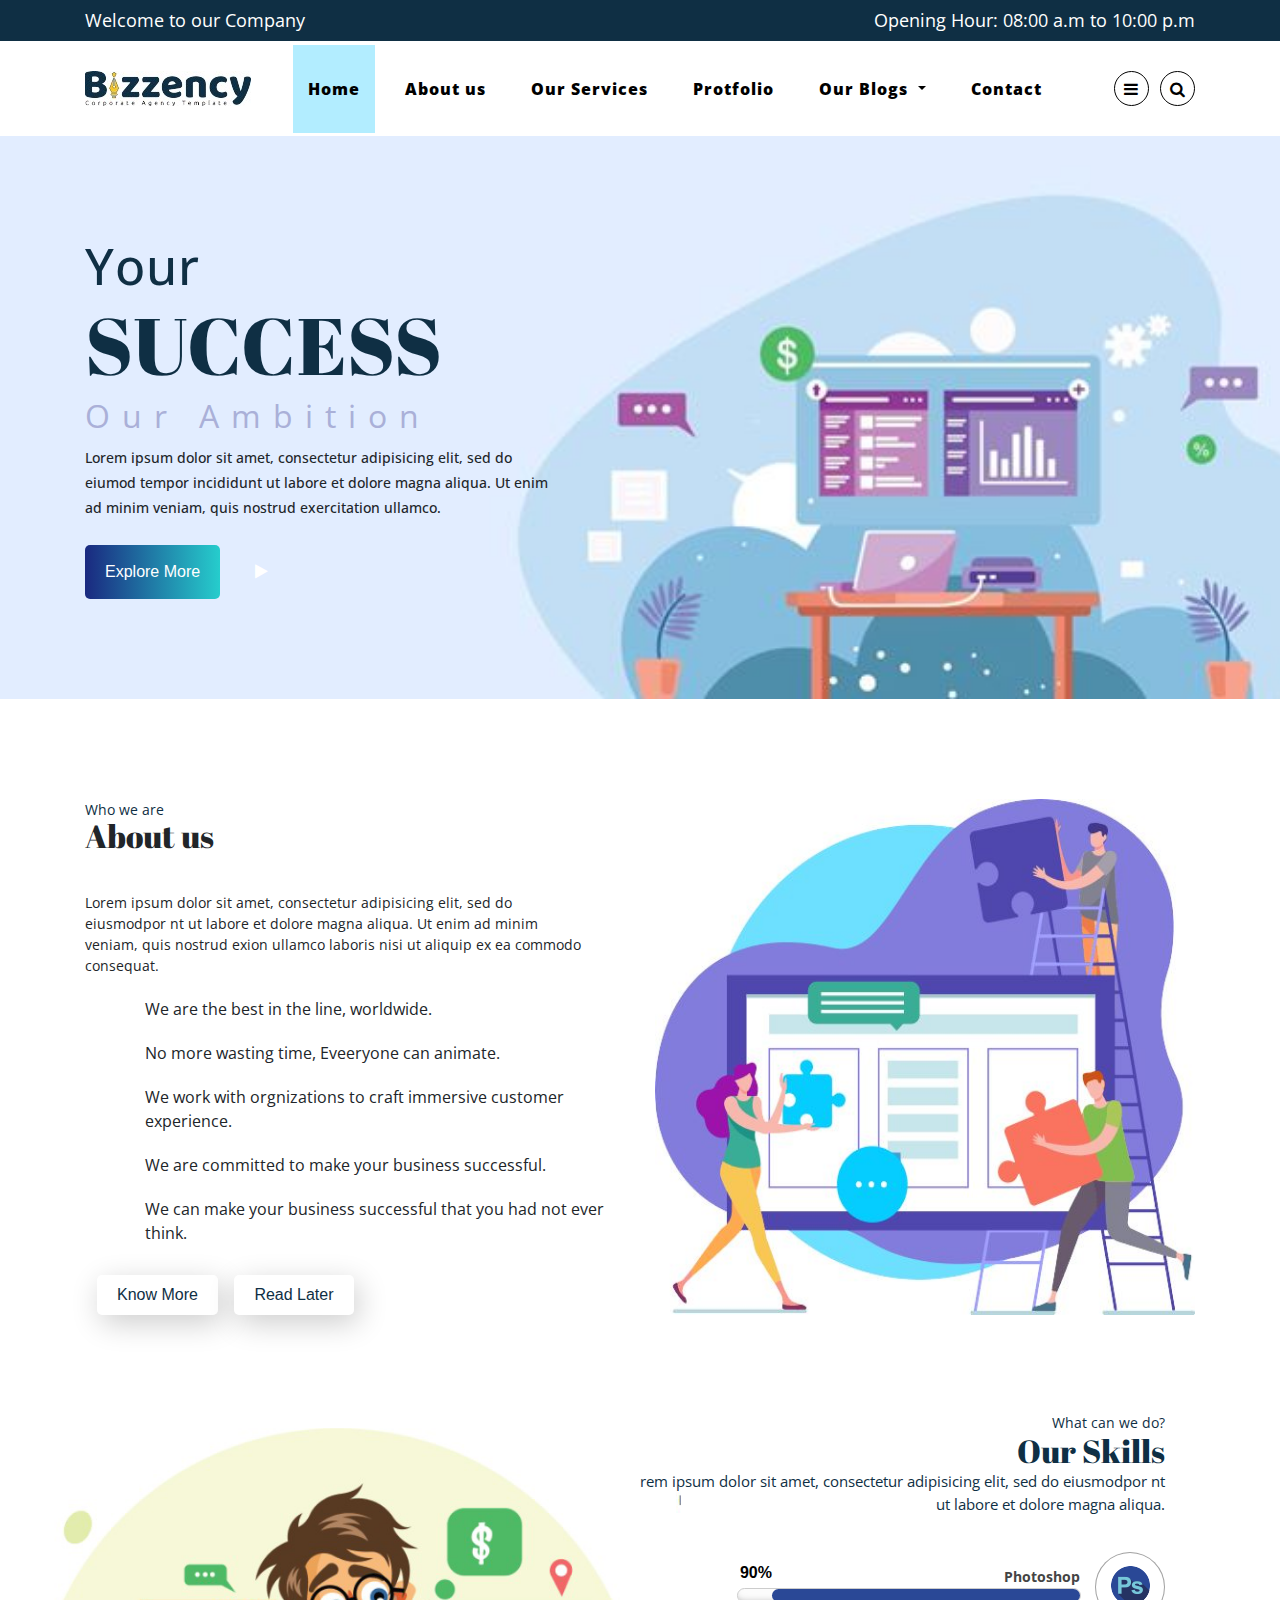
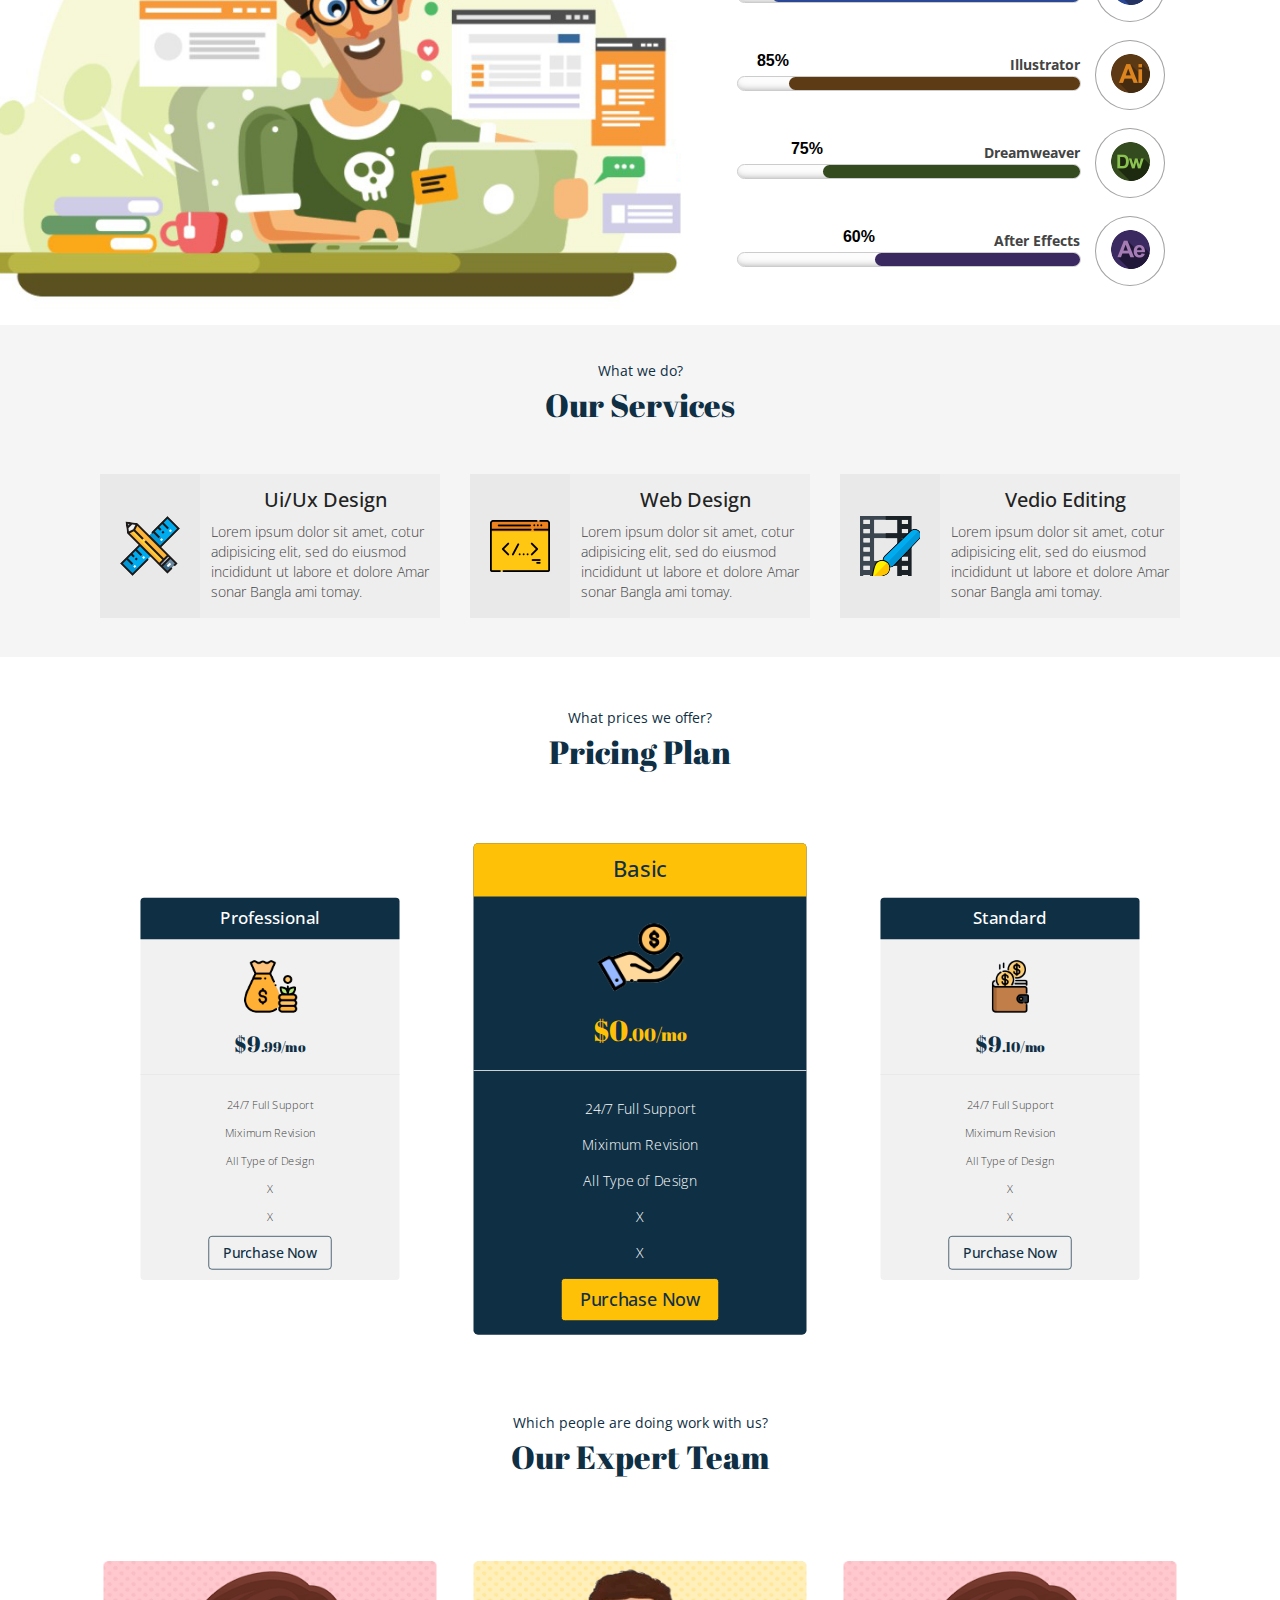
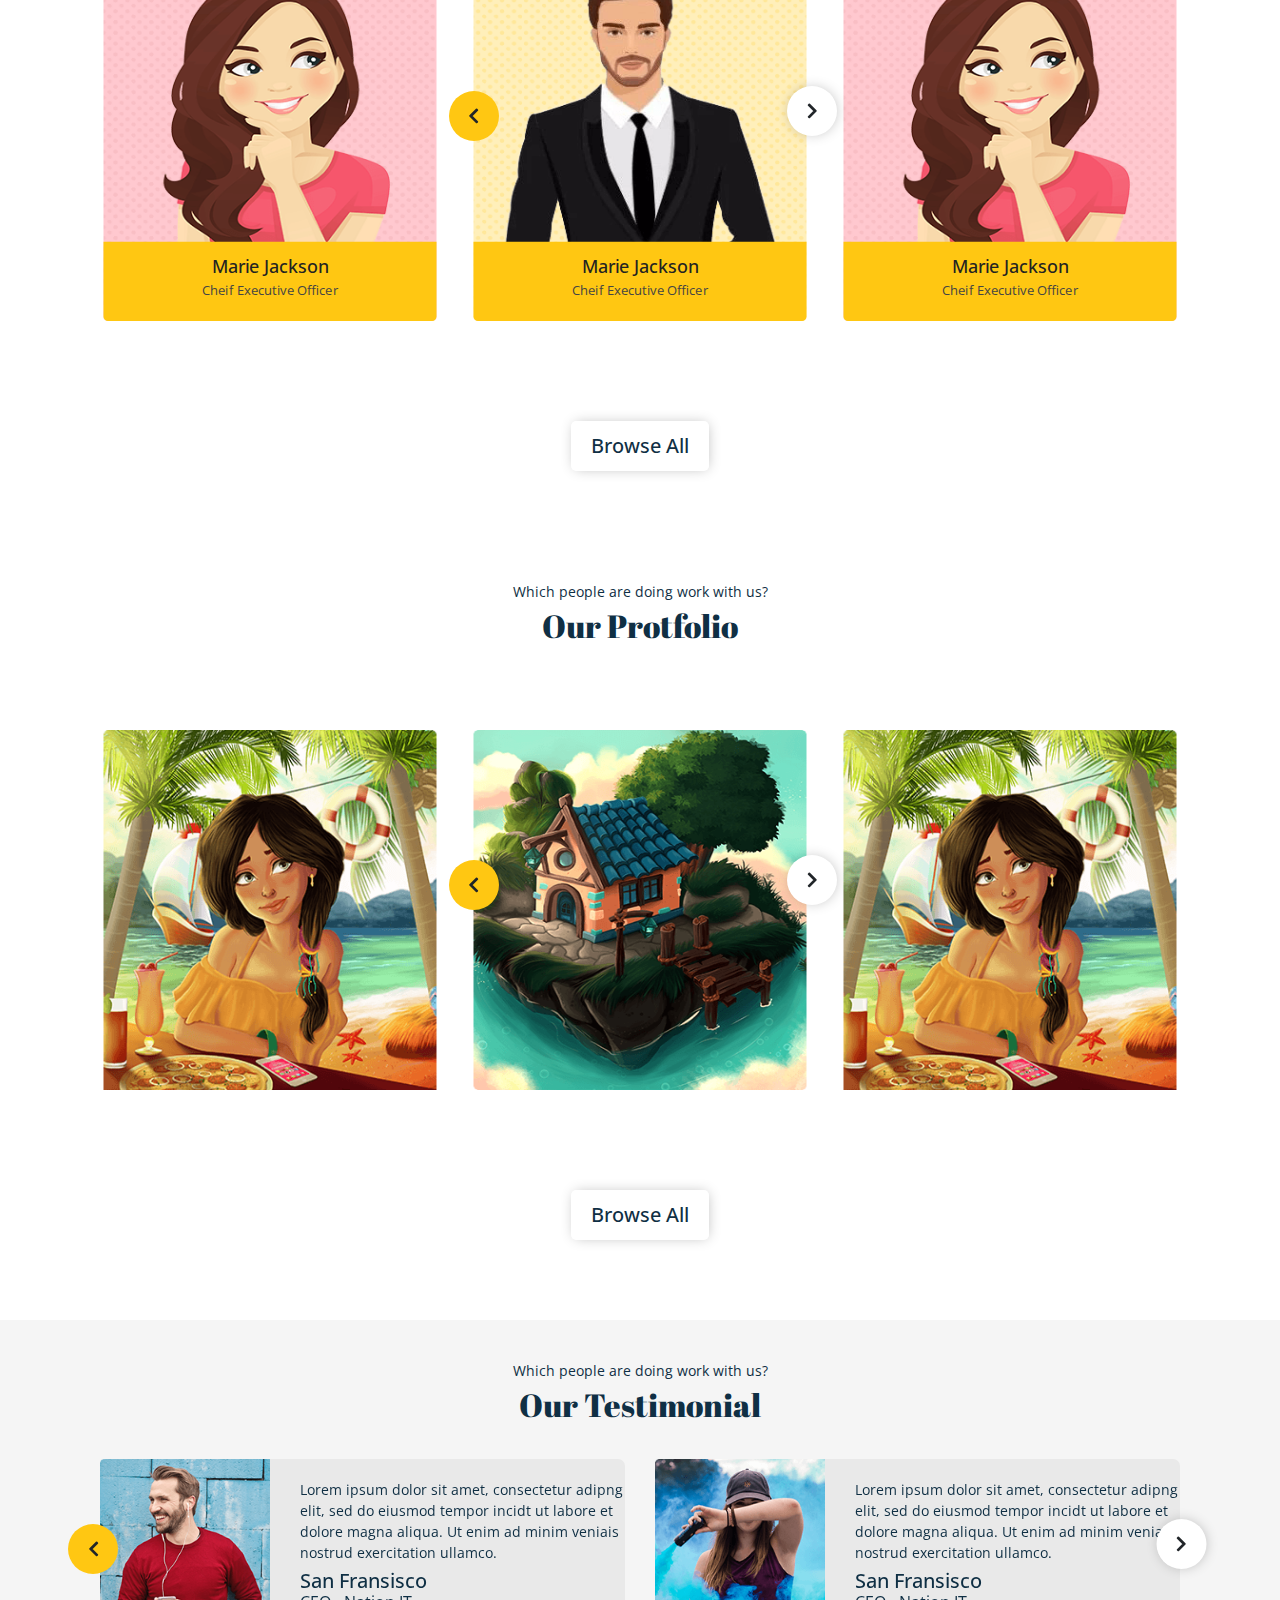
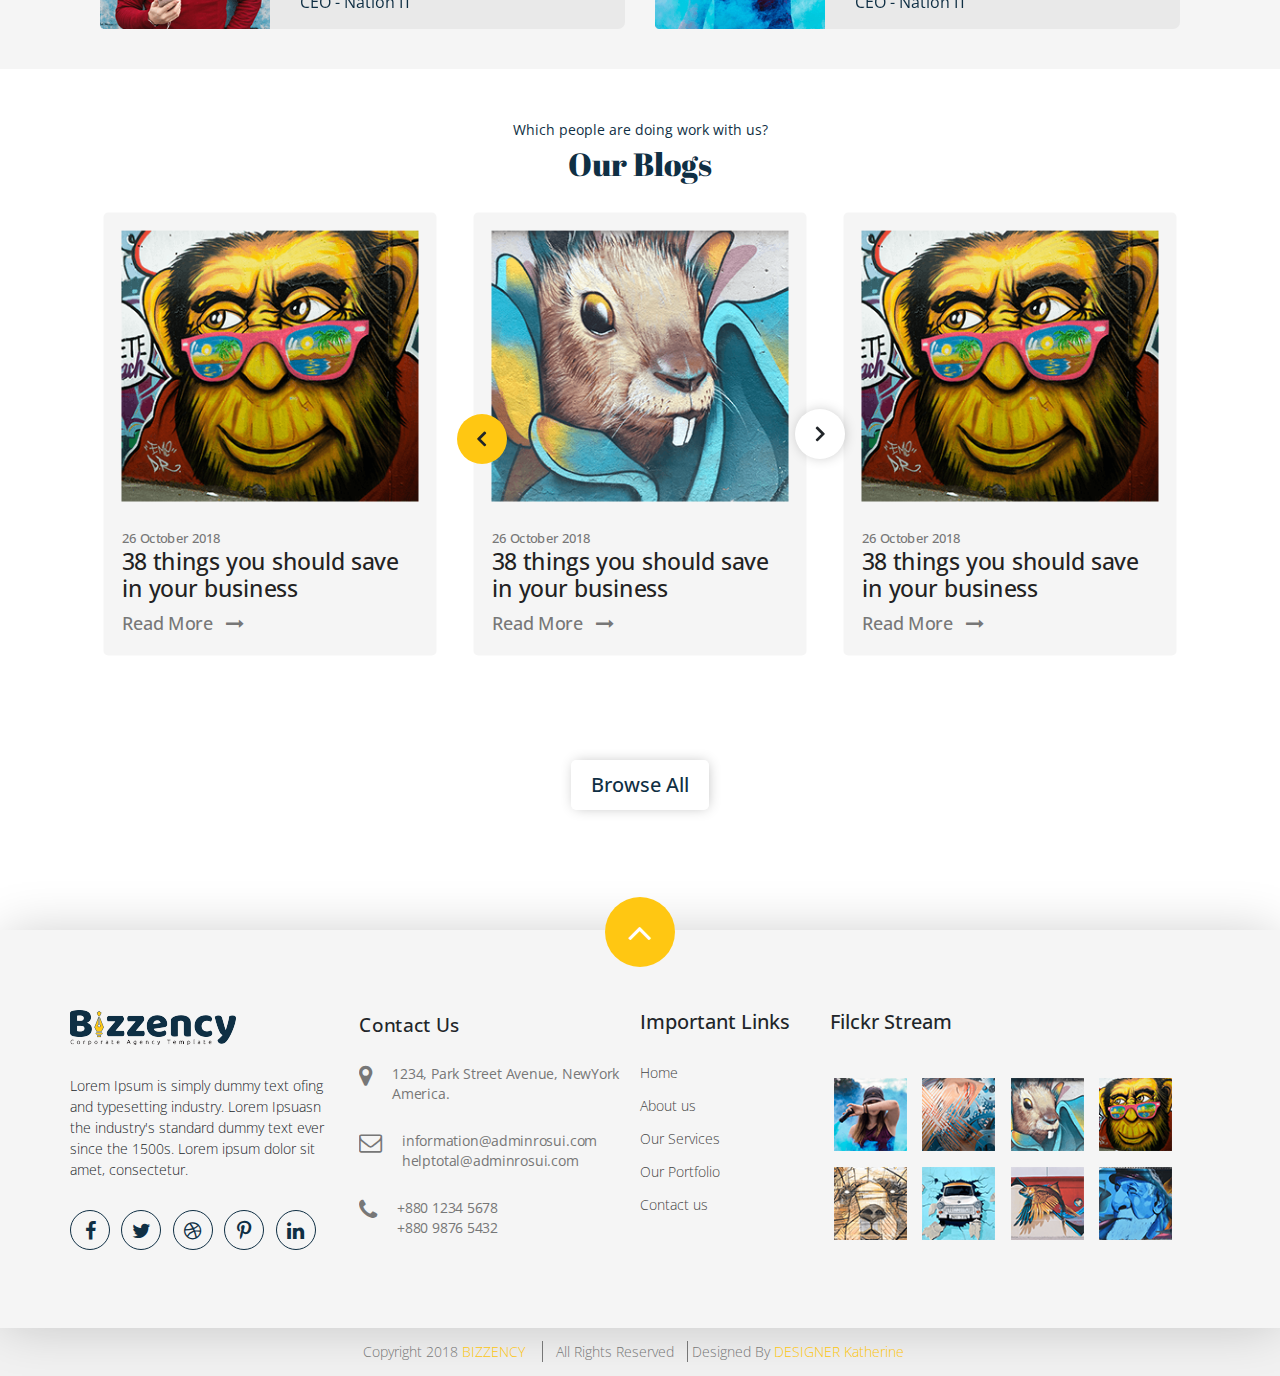
<file: index.html>
<!DOCTYPE html>
 <html>

 <head>
    <meta charset="UTF-8">
    <meta name="viewport" content="width=device-width, initial-scale=1.0">
     <title>Bizzency</title>
     <link href="https://stackpath.bootstrapcdn.com/font-awesome/4.7.0/css/font-awesome.min.css" rel="stylesheet"
         integrity="sha384-wvfXpqpZZVQGK6TAh5PVlGOfQNHSoD2xbE+QkPxCAFlNEevoEH3Sl0sibVcOQVnN" crossorigin="anonymous">
     <link href="https://fonts.googleapis.com/css?family=Abril+Fatface&display=swap" rel="stylesheet">
     <link href="https://fonts.googleapis.com/css?family=Open+Sans&display=swap" rel="stylesheet">
     <link rel="stylesheet" href="css/bootstrap.min.css">
     <link rel="stylesheet" href="css/barfiller.css">
     <link rel="stylesheet" href="css/slick.css">
     <link rel="stylesheet" href="css/venobox.css">
     <link rel="stylesheet" href=css/style.css>
     <link rel="stylesheet" href="css/responsive.css">
    </head>
     <body data-spy="scroll" data-target=".menu">
     <!--=====================================
          header top  part start
========================================-->

     <div class="header-top">
         <div class="container">
             <div class="row">
             <div class="col-lg-6 col-sm-5 col-md-5 left">
                 <P>Welcome to our Company</P>

                 
             </div>
             <div class="col-lg-6 col-sm-7 col-md-7  col-md-6 right">
                <p> Opening Hour: 08:00 a.m to 10:00 p.m</p>
             </div>
            </div>

         </div>
         
     </div>

 <!--=====================================
          header top  part end
========================================-->

 <!--=====================================
          navbar  part start
========================================-->
<header>
    <nav class="navbar navbar-expand-lg menu">
        <div class="container">
         <a class="navbar-brand" href="#"><img src="images/logo.jpg" alt="logo"></a>
         <button class="navbar-toggler" type="button" data-toggle="collapse" data-target="#navbarSupportedContent" aria-controls="navbarSupportedContent" aria-expanded="false" aria-label="Toggle navigation">
            <i class="fa fa-bars" aria-hidden="true"></i>
         </button>
       
         <div class="collapse navbar-collapse" id="navbarSupportedContent">
           <ul class="navbar-nav ml-auto">
             <li class="nav-item ">
               <a class="nav-link active" href="#banner">Home <span class="sr-only">(current)</span></a>
             </li>
                   <li class="nav-item">
                     <a class="nav-link" href="#banner2">About us</a>
                   </li>
             <li class="nav-item">
                 <a class="nav-link" href="#ourservice">Our Services</a>
             </li>
             <li class="nav-item">
                 <a class="nav-link" href="#protfolio">Protfolio</a>
             </li>
             <li class="nav-item dropdown">
                 <a class="nav-link dropdown-toggle" href="#" id="navbarDropdown" role="button" data-toggle="dropdown" aria-haspopup="true" aria-expanded="false">
                     Our Blogs
                 </a>
               <div class="dropdown-menu" aria-labelledby="navbarDropdown">
                 <a class="dropdown-item" href="#">Graphics Design</a>
                 <a class="dropdown-item" href="#">Web Design</a>
                 <!-- <div class="dropdown-divider"></div> -->
                 <a class="dropdown-item" href="#">Web Development</a>
               </div>
             </li>
             <li class="nav-item titu">
                 <a class="nav-link" href="#footer">Contact </a>
               </li>
            
           </ul>
           <ul class="ul">
            
                 <div class="aler">
                    <i class="fa fa-bars ber" aria-hidden="true"></i>
                    <i class="fa fa-search  find" aria-hidden="true"></i>
                 </div>
           
             <div class="beta">
                 <i class="fa fa-times cross" aria-hidden="true" title="close"></i>
                 <form>
                     <input type="text" placeholder="Search By Keyword">
                     <button type="submit">
                         <i class="fa fa-search  tea " aria-hidden="true"></i>
                     </button>
                 </form>
             </div>
           </ul>
           
         </div>
        </div>
       </nav>
</header>
 <!--=====================================
          navbar  part end
========================================-->
 <!--=====================================
          banner part start
========================================-->
     <div id="banner">
         <div class="container">
             <h2>Your</h2>
             <h1>SUCCESS</h1>
             <p class="our">Our Ambition</p>
             <p class="details">Lorem ipsum dolor sit amet, consectetur adipisicing elit, sed do eiumod tempor
                 incididunt ut labore et dolore magna aliqua. Ut enim ad minim veniam, quis nostrud exercitation
                 ullamco.</p>

             <a class="ex btn-grad" href="#">Explore More</a>
             <a class="venobox play" data-autoplay="true" data-vbtype="video" href=https://www.youtube.com/watch?v=zL29elMUHGs><i class="fa fa-play" aria-hidden="true"></i></a>
         </div>

        </div>
     <!--=====================================
           banner part end
========================================-->
     
     <!--=====================================
           about us part start
========================================-->


     <div id="banner2">
         <div class="container">
           <div class="row">
            <div class="col-lg-6 deta">
                <p class="who">Who we are</p>
                <p class="about">About us</p>
                <p class="about-details">Lorem ipsum dolor sit amet, consectetur adipisicing elit, sed do
                    eiusmodpor nt ut labore et dolore magna aliqua. Ut enim ad minim veniam, quis nostrud exion
                    ullamco laboris nisi ut aliquip ex ea commodo consequat.</p>

                <ul>
                    <li>We are the best in the line, worldwide.</li>
                    <li>No more wasting time, Eveeryone can animate.</li>
                    <li>We work with orgnizations to craft immersive customer experience.
                    </li>

                    <li>We are committed to make your business successful.</li>
                    <li>We can make your business successful that you had not ever think.</li>


                </ul>

                <a href="#">Know More</a>
                <a href="#">Read Later</a>
            </div>


            <div class="col-lg-6 image"> <img src="images/banner2.jpg"></div>
           </div>
         </div>
     </div>
     <!--=============================          
            about us part start
    =================================== -->
     <!--=============================          
        our skills part start
    =================================== -->
     <section id="our-skills">
         <div class="container">
             <div class="row skills">
                 <div class="col-lg-6 left">
                     <img src="images/Screenshot_1.png" alt="">
                 </div>
               <div class="col-lg-6 good">
                   <h2>What can we do?</h2>
                   <h1>Our Skills</h1>
                   <p>rem ipsum dolor sit amet, consectetur adipisicing elit, sed do eiusmodpor nt ut labore et dolore magna aliqua.</p>
                <div class=" right">
                    <div class="better">

                        <div id="bar1" class="barfiller">

                            <div class="tipWrap">
                                <span class="tip"></span>
                            </div>
                            <span class="fill" data-percentage="90"></span>
                            <p>Photoshop</p>
                        </div>

                        <div id="bar2" class="barfiller">

                            <div class="tipWrap">
                                <span class="tip"></span>
                            </div>
                            <span class="fill" data-percentage="85"></span>
                            <p>Illustrator</p>
                        </div>



                        <div id="bar3" class="barfiller">

                            <div class="tipWrap">
                                <span class="tip"></span>
                            </div>
                            <span class="fill" data-percentage="75"></span>
                            <p>Dreamweaver</p>
                        </div>



                        <div id="bar4" class="barfiller">

                            <div class="tipWrap">
                                <span class="tip"></span>
                            </div>
                            <span class="fill" data-percentage="60"></span>
                            <p>After Effects</p>
                        </div>
                    </div>
                    <div class="best">
                        <div class="ft ft1"><img src="images/skill-icon.png" alt=""></div>
                        <div class="ft"><img src="images/skill-icon2.png" alt=""></div>
                        <div class="ft"><img src="images/skill-icon3.png" alt=""></div>
                        <div class="ft"><img src="images/skill-icon4.png" alt=""></div>



                    </div>
                </div>
               </div>
             </div>
         </div>
     </section>
     <!--=============================          
        our skills part start
    =================================== -->
     <!--=============================          
         our services part start
    =================================== -->
     <div id="ourservice">
         <div class="title">
             <p>What we do?</p>
             <p class=" os"> Our Services</p>
         </div>
         <div class="container">
           <div class=" t">
            <div class=" left">
                <div class="img"><img src="images/our-service-icon-1.png" alt=""></div>
                <div class="text">
                    <h1>Ui/Ux Design</h1>
                    <p>Lorem ipsum dolor sit amet, cotur adipisicing elit, sed do eiusmod incididunt ut labore
                        et dolore Amar sonar Bangla ami tomay.</p>

                </div>
                <div class="overlay">
                    <img src="images/our-service-icon-1.png" alt="">
                    <p>Ui/Ux Design</p><a class="arrow" href="#"><i class="fa fa-long-arrow-right"
                            aria-hidden="true"></i></a>



                </div>
            </div>
            <div class=" left">
                <div class="img"><img src="images/our-service-icon-2.png" alt=""></div>
                <div class="text">
                    <h1>Web Design</h1>
                    <p>Lorem ipsum dolor sit amet, cotur adipisicing elit, sed do eiusmod incididunt ut labore
                        et dolore Amar sonar Bangla ami tomay.</p>

                </div>
                <div class="overlay">
                    <img src="images/our-service-icon-2.png" alt="">
                    <p>Web Design</p>
                    <a class="arrow" href="#"><i class="fa fa-long-arrow-right" aria-hidden="true"></i></a>

                </div>
            </div>
            <div class=" left">
                <div class="img"><img src="images/our-service-icon-3.png" alt=""></div>
                <div class="text">
                    <h1>Vedio Editing</h1>
                    <p>Lorem ipsum dolor sit amet, cotur adipisicing elit, sed do eiusmod incididunt ut labore
                        et dolore Amar sonar Bangla ami tomay.</p>

                </div>
                <div class="overlay">
                    <img src="images/our-service-icon-3.png" alt="">
                    <p>Vedio Editing</p><a class="arrow" href="#"><i class="fa fa-long-arrow-right"
                            aria-hidden="true"></i></a>


                </div>
            </div>     
            <div class=" left">
                <div class="img"><img src="images/our-service-icon-2.png" alt=""></div>
                <div class="text">
                    <h1>Web Design</h1>
                    <p>Lorem ipsum dolor sit amet, cotur adipisicing elit, sed do eiusmod incididunt ut labore
                        et dolore Amar sonar Bangla ami tomay.</p>

                </div>
                <div class="overlay">
                    <img src="images/our-service-icon-2.png" alt="">
                    <p>Web Design</p>
                    <a class="arrow" href="#"><i class="fa fa-long-arrow-right" aria-hidden="true"></i></a>

                </div>
            </div>
           </div>


         </div>

     </div>




     <!--=============================          
         our services part end
    =================================== -->
     
     <!--=============================          
         pricing part start
    =================================== -->
     <div id="pricing">
         <div class="title">
             <p>What prices we offer?</p>
             <p class=" os">Pricing Plan</p>
         </div>
         <div class="container">
         <div class=" v">
            <div class=" price ">
                <h4>Basic</h4>
                <img src="images/pricing-icon1.png" alt="">
                <p><span>$0</span>.00/mo</p>
                <ul>
                    <li> 24/7 Full Support</li>
                    <li>Miximum Revision</li>
                    <li>All Type of Design</li>
                    <li>X</li>
                    <li>X</li>
                </ul>
                <a href="#">Purchase Now</a>
            </div>
            <div class=" price ">
                <h4> Standard</h4>
                <img src="images/pricing-icon2.png" alt="">
                <p><span>$9</span>.10/mo</p>
                <ul>
                    <li> 24/7 Full Support</li>
                    <li>Miximum Revision</li>
                    <li>All Type of Design</li>
                    <li>X</li>
                    <li>X</li>
                </ul>
                <a href="#">Purchase Now</a>
            </div>
            <div class=" price ">
                <h4>Professional</h4>
                <img src="images/pricing-icon3.png" alt="">
                <p><span>$9</span>.99/mo</p>
                <ul>
                    <li> 24/7 Full Support</li>
                    <li>Miximum Revision</li>
                    <li>All Type of Design</li>
                    <li>X</li>
                    <li>X</li>
                </ul>
                <a href="#">Purchase Now</a>
            </div>
            <div class=" price ">
                <h4> Standard</h4>
                <img src="images/pricing-icon2.png" alt="">
                <p><span>$9</span>.10/mo</p>
                <ul>
                    <li> 24/7 Full Support</li>
                    <li>Miximum Revision</li>
                    <li>All Type of Design</li>
                    <li>X</li>
                    <li>X</li>
                </ul>
                <a href="#">Purchase Now</a>
            </div>
            <div class=" price ">
                <h4>Professional</h4>
                <img src="images/pricing-icon3.png" alt="">
                <p><span>$9</span>.99/mo</p>
                <ul>
                    <li> 24/7 Full Support</li>
                    <li>Miximum Revision</li>
                    <li>All Type of Design</li>
                    <li>X</li>
                    <li>X</li>
                </ul>
                <a href="#">Purchase Now</a>
            </div>
            <div class=" price ">
                <h4> Standard</h4>
                <img src="images/pricing-icon2.png" alt="">
                <p><span>$9</span>.10/mo</p>
                <ul>
                    <li> 24/7 Full Support</li>
                    <li>Miximum Revision</li>
                    <li>All Type of Design</li>
                    <li>X</li>
                    <li>X</li>
                </ul>
                <a href="#">Purchase Now</a>
            </div>
            <div class=" price ">
                <h4>Professional</h4>
                <img src="images/pricing-icon3.png" alt="">
                <p><span>$9</span>.99/mo</p>
                <ul>
                    <li> 24/7 Full Support</li>
                    <li>Miximum Revision</li>
                    <li>All Type of Design</li>
                    <li>X</li>
                    <li>X</li>
                </ul>
                <a href="#">Purchase Now</a>
            </div>

         </div>
         </div>
     </div>
     <!--=============================          
         pricing part end
    =================================== -->
     
     <!--=============================          
         expeart team part start
    =================================== -->
     <div id="expart">
         <div class="title">
             <p>Which people are doing work with us?</p>
             <p class=" os">Our Expert Team</p>
         </div>
         <div class="container ">
             <div class=" w">
             <div class=" member">
                 <img src="images/team-img1.png" alt="">
                 <div class="details">
                     <h3>Marie Jackson</h3>
                     <p>Cheif Executive Officer</p>
                     <ul>
                         <li><a href="#"><i class="fa fa-facebook" aria-hidden="true"></i></a></li>
                         <li><a href="#"><i class="fa fa-twitter" aria-hidden="true"></i></a></li>
                         <li><a href="#"><i class="fa fa-linkedin" aria-hidden="true"></i></a></li>
                         <li><a href="#"><i class="fa fa-google" aria-hidden="true"></i></a></li>
                         <li><a href="#"><i class="fa fa-behance" aria-hidden="true"></i></a></li>
                     </ul>
                 </div>
             </div>
             <div class=" member">
                 <img src="images/team-img2.png" alt="">
                 <div class="details">
                     <h3>Marie Jackson</h3>
                     <p>Cheif Executive Officer</p>
                     <ul>
                         <li><a href="#"><i class="fa fa-facebook" aria-hidden="true"></i></a></li>
                         <li><a href="#"><i class="fa fa-twitter" aria-hidden="true"></i></a></li>
                         <li><a href="#"><i class="fa fa-linkedin" aria-hidden="true"></i></a></li>
                         <li><a href="#"><i class="fa fa-google" aria-hidden="true"></i></a></li>
                         <li><a href="#"><i class="fa fa-behance" aria-hidden="true"></i></a></li>
                     </ul>
                 </div>
             
             </div>
             <div class=" member">
                 <img src="images/team-img3.png" alt="">
                 <div class="details">
                     <h3>Marie Jackson</h3>
                     <p>Cheif Executive Officer</p>
                     <ul>
                         <li><a href="#"><i class="fa fa-facebook" aria-hidden="true"></i></a></li>
                         <li><a href="#"><i class="fa fa-twitter" aria-hidden="true"></i></a></li>
                         <li><a href="#"><i class="fa fa-linkedin" aria-hidden="true"></i></a></li>
                         <li><a href="#"><i class="fa fa-google" aria-hidden="true"></i></a></li>
                         <li><a href="#"><i class="fa fa-behance" aria-hidden="true"></i></a></li>
                     </ul>
                 </div>
             </div>
             <div class=" member">
                <img src="images/team-img2.png" alt="">
                <div class="details">
                    <h3>Marie Jackson</h3>
                    <p>Cheif Executive Officer</p>
                    <ul>
                        <li><a href="#"><i class="fa fa-facebook" aria-hidden="true"></i></a></li>
                        <li><a href="#"><i class="fa fa-twitter" aria-hidden="true"></i></a></li>
                        <li><a href="#"><i class="fa fa-linkedin" aria-hidden="true"></i></a></li>
                        <li><a href="#"><i class="fa fa-google" aria-hidden="true"></i></a></li>
                        <li><a href="#"><i class="fa fa-behance" aria-hidden="true"></i></a></li>
                    </ul>
                </div>
              
            </div>

            </div>
             <div class="btnn"><a class="browse" href="#">Browse All</a></div>
         </div>
     </div>


     <!--=============================          
         expeart team part start
    =================================== -->
    
     <!--=============================          
         protfolio part start
    =================================== -->
     <div id="protfolio">
         <div class="title">
             <p>Which people are doing work with us?</p>
             <p class=" os">Our Protfolio</p>
         </div>
         <div class="container">
             <div class=" x">
             <div class=" member">
                 <img src="images/prot-img1.png" alt="">

                 <div class="details">
                     <p>Girl Illustration</p>
                 </div>

             </div>
             <div class=" member">
                 <img src="images/prot-img2.png" alt="">

                 <div class="details">
                     <p>Girl Illustration</p>
                 </div>
                
             </div>
             <div class=" member">
                 <img src="images/prot-img3.png" alt="">

                 <div class="details">
                     <p>Girl Illustration</p>
                 </div>

             </div>
             <div class=" member">
                <img src="images/prot-img2.png" alt="">

                <div class="details">
                    <p>Girl Illustration</p>
                </div>
               
            </div>
            </div>
            <div class="btnn"><a class="browse" href="#">Browse All</a></div>
         </div>
     </div>
     <!--=============================          
         protfolio part end
    =================================== -->
     <!--=============================          
         testimonial part start
    =================================== -->

     <div id="testimonial">
         <div class="title">
             <p>Which people are doing work with us?</p>
             <p class=" os">Our Testimonial</p>
         </div>
         <div class="container">
             <div class=" darker">
                <div class=" member">
                    <div class="img"><img src="images/testi-img1.png" alt=""></div>
                    <div class="text">
                        <p>Lorem ipsum dolor sit amet, consectetur adipng elit, sed do eiusmod tempor incidt ut labore
                            et dolore magna aliqua. Ut enim ad minim veniais nostrud exercitation ullamco.</p>
                        <h1>San Fransisco</h1>
                        <h2>CEO - Nation IT</h2>
                    </div>
                </div>
                <div class=" member">
                    <div class="img"><img src="images/testi-img2.png" alt=""></div>
                    <div class="text">
                        <p>Lorem ipsum dolor sit amet, consectetur adipng elit, sed do eiusmod tempor incidt ut labore
                            et dolore magna aliqua. Ut enim ad minim veniais nostrud exercitation ullamco.</p>
                        <h1>San Fransisco</h1>
                        <h2>CEO - Nation IT</h2>
                    </div>
                </div>
                <div class=" member">
                    <div class="img"><img src="images/testi-img1.png" alt=""></div>
                    <div class="text">
                        <p>Lorem ipsum dolor sit amet, consectetur adipng elit, sed do eiusmod tempor incidt ut labore
                            et dolore magna aliqua. Ut enim ad minim veniais nostrud exercitation ullamco.</p>
                        <h1>San Fransisco</h1>
                        <h2>CEO - Nation IT</h2>
                    </div>
                </div>
                <div class=" member">
                    <div class="img"><img src="images/testi-img2.png" alt=""></div>
                    <div class="text">
                        <p>Lorem ipsum dolor sit amet, consectetur adipng elit, sed do eiusmod tempor incidt ut labore
                            et dolore magna aliqua. Ut enim ad minim veniais nostrud exercitation ullamco.</p>
                        <h1>San Fransisco</h1>
                        <h2>CEO - Nation IT</h2>
                    </div>
                </div>
             </div>

         </div>
     </div>

     <!--=============================          
         testimonial part end
    =================================== -->
     <!--=============================          
               blog part end
    =================================== -->
    <div id="blog">
        <div class="title">
            <p>Which people are doing work with us?</p>
            <p class=" os">Our Blogs</p>
        </div>
        <div class="container">
            <div class=" zee">
            <div class=" member">
               <div class="clark">
                <img src="images/blog-img1.png" alt="">

                <div class="details">
                    <p>26 October 2018</p>
                    <h1>38 things you should save in your business</h1>
                    <a href="#">Read more <i class="fa fa-long-arrow-right" aria-hidden="true"></i></a>
                </div>
               </div>

            </div>
            <div class=" member">
               <div class="clark">
                <img src="images/blog-img2.png" alt="">

                <div class="details">
                    <p>26 October 2018</p>
                    <h1>38 things you should save in your business</h1>
                    <a href="#">Read more <i class="fa fa-long-arrow-right" aria-hidden="true"></i></a>
                </div>
               </div>

            </div>
            <div class=" member">
               <div class="clark">
                <img src="images/blog-img3.png" alt="">

                <div class="details">
                    <p>26 October 2018</p>
                    <h1>38 things you should save in your business</h1>
                    <a href="#">Read more <i class="fa fa-long-arrow-right" aria-hidden="true"></i></a>
                </div>
               </div>

            </div>
            <div class=" member">
               <div class="clark">
                <img src="images/blog-img2.png" alt="">

                <div class="details">
                    <p>26 October 2018</p>
                    <h1>38 things you should save in your business</h1>
                    <a href="#">Read more <i class="fa fa-long-arrow-right" aria-hidden="true"></i></a>
                </div>
               </div>

            </div>

         
           </div>
           <div class="btnn"><a class="browse" href="#">Browse All</a></div>
       
        </div>
    </div>

     <!--=============================          
               blog part end
    =================================== -->
     <!--=============================          
               footer part end
    =================================== -->
    
 <section id="footer">
    <div class="back-to-top">
        <i class="fa fa-angle-up"></i>
    </div>
     <div class="container">
         <div class="row caller">
             <div class="col-lg-3 col-sm-6 col-md-6 a">
                 <div class="logo">
                     <img src="images/footer-logo.png" alt="">
                    <p>Lorem Ipsum is simply dummy text ofing and typesetting industry. Lorem Ipsuasn the industry's standard dummy text ever since the 1500s. Lorem ipsum dolor sit amet, consectetur.</p>
                    <div class="icon">
                        <ul>
                            <li><a href="#"><i class="fa fa-facebook" aria-hidden="true"></i></a></li>
                            <li><a href="#"><i class="fa fa-twitter" aria-hidden="true"></i></a></li>
                            <li><a href="#"><i class="fa fa-dribbble" aria-hidden="true"></i></a></li>
                            <li><a href="#"><i class="fa fa-pinterest-p" aria-hidden="true"></i></a></li>
                            <li><a href="#"><i class="fa fa-linkedin" aria-hidden="true"></i></a></li>
                        </ul>
                    </div>
                 </div>
             </div>
             <div class="col-lg-3 col-sm-6 col-md-6 b">
                 <h1>Contact Us</h1>
                 <div class="icon">
                    <i class="fa fa-map-marker" aria-hidden="true"></i>
                    <P class="add">
                        1234, Park Street Avenue, NewYork America.</P>
                 </div>
                 <div class="icon">
                    <i class="fa fa-envelope-o" aria-hidden="true"></i>
                    <P>
                       
information@adminrosui.com helptotal@adminrosui.com</P>
                 </div>
                 <div class="icon">
                    <i class="fa fa-phone" aria-hidden="true"></i>
                    <P class="num">
                        +880 1234 5678 +880 9876 5432</P>
                 </div>

             </div>
             <div class="col-lg-2 col-sm-3 col-md-5 c">
                 <h1>Important Links</h1>
                <p><a href="#">Home</a></p>
                <p><a About href="#">About us</a></p>
                <p><a href="#"> Our Services</a></p>
                <p><a href="#"> Our Portfolio</a></p>
                <p> <a Contact href="#">Contact us</a></p>


             </div>
             <div class="col-lg-4 col-sm-9 col-md-7 d">
                 <h1>Filckr Stream</h1>
                 <ul>
                     <li><img src="images/footer-img1.png" alt=""></li>
                     <li><img src="images/footer-img2.png" alt=""></li>
                     <li><img src="images/footer-img3.png" alt=""></li>
                     <li><img src="images/footer-img4.png" alt=""></li>
                     <li><img src="images/footer-img5.png" alt=""></li>
                     <li><img src="images/footer-img6.png" alt=""></li>
                     <li><img src="images/footer-img7.png" alt=""></li>
                     <li><img src="images/footer-img8.png" alt=""></li>
                    
                 </ul>
             </div>
         </div>
     </div>
     
 </section>
 <div class="footer-bottom">
     <div class="container">
         <div class="row">
             <ul>
                 <li>Copyright 2018 <span>BIZZENCY</span></li>
                 <li class="bd"> All Rights Reserved</li>
                 <li> Designed By <span>DESIGNER Katherine</span></li>
             </ul>
         </div>

     </div>
 </div>

     <!--=============================          
               footer part end
    =================================== -->

  








     <script src="js/jquery-1.12.4.min.js"></script>
     <script src="js/popper.min.js"></script>
     <script src="js/bootstrap.min.js"></script>
     <script src="js/venobox.min.js"></script>
     <script src="js/slick.min.js"></script>
     <script src="js/jquery.barfiller.js"></script>
     <script src="js/script.js"></script>

     </body>

 </html>
</file>
<file: css/barfiller.css>
body {
  font-family: Arial;
  background: #eee;
}

.barfiller {
  width: 100%;
  height: 12px;
  background: #fcfcfc;
  border: 1px solid #ccc;
  position: relative;
  margin-bottom: 20px;
  box-shadow: inset 1px 4px 9px -6px rgba(0,0,0,.5);
  -moz-box-shadow: inset 1px 4px 9px -6px rgba(0,0,0,.5);
}

.barfiller .fill {
  display: block;
  position: relative;
  width: 0px;
  height: 100%;
  background: #333;
  z-index: 1;
}

.barfiller .tipWrap { display: none; }

.barfiller .tip {
  margin-top: -30px;
  padding: 2px 4px;
  font-size: 11px;
  color: #fff;
  left: 0px;
  position: absolute;
  z-index: 2;
  background: #333;
}

.barfiller .tip:after {
  border: solid;
  border-color: rgba(0,0,0,.8) transparent;
  border-width: 6px 6px 0 6px;
  content: "";
  display: block;
  position: absolute;
  left: 9px;
  top: 100%;
  z-index: 9
}
</file>
<file: css/venobox.css>
/* ------ venobox.css --------*/
.vbox-overlay *, .vbox-overlay *:before, .vbox-overlay *:after{
    -webkit-backface-visibility: hidden;
    -webkit-box-sizing:border-box;
    -moz-box-sizing:border-box;
    box-sizing:border-box;
}
.vbox-overlay * { 
    -webkit-backface-visibility: visible;
    backface-visibility: visible;
}
.vbox-overlay{
    display: -webkit-flex;
    display: flex;
    -webkit-flex-direction: column;
    flex-direction: column;
    -webkit-justify-content: center;
    justify-content: center;
    -webkit-align-items: center;
    align-items: center;
    position: fixed;
    left: 0;
    top: 0;
    bottom: 0;
    right: 0;
    z-index: 999999;
}

/* ----- navigation ----- */
.vbox-title{
    width: 100%;
    height: 40px;
    float: left;
    text-align: center;
    line-height: 28px;
    font-size: 12px;
    padding: 6px 50px;
    overflow: hidden;
    position: fixed;
    display: none;
    left: 0;
    z-index: 89;
}
.vbox-close{
    cursor: pointer;
    position: fixed;
    top: -1px;
    right: 0;
    width: 50px;
    height: 40px;
    padding: 6px;
    display: block;
    background-position:10px center;
    overflow: hidden;
    font-size: 24px;
    line-height: 1;
    text-align: center;
    z-index: 99;
}
.vbox-left{
    cursor: pointer;
    position: fixed;
    left: 0;
    height: 40px;
    overflow: hidden;
    line-height: 28px;
    font-size: 12px;
    z-index: 99;
    display: flex;
    align-items:center;
}
.vbox-num{
    display: inline-block;
    margin: 6px 0 6px 15px;
}
/* ----- Social share ----- */
.vbox-share{
    line-height: 28px;
    font-size: 12px;
    overflow: hidden;
    position: fixed;
    left: 0;
    z-index: 98;
    display: flex;
    align-items:center;
    justify-content: center;
    width: 100%;
    text-align: center;
}
.vbox-share svg{
    max-height: 28px;
    width: 28px;
    z-index: 10;
    margin-left: 12px;
    margin-top: 6px;
    margin-bottom: 6px;
    vertical-align: middle;
}


/* ----- navigation ARROWS ----- */
.vbox-next, .vbox-prev{
    position: fixed;
    top: 50%;
    margin-top: -15px;
    overflow: hidden;
    cursor: pointer;
    display: block;
    width: 45px;
    height: 45px;
    z-index: 99;
}
.vbox-next span, .vbox-prev span{
    position: relative;
    width: 20px;
    height: 20px;
    border: 2px solid transparent;
    border-top-color: #B6B6B6;
    border-right-color: #B6B6B6;
    text-indent: -100px;
    position: absolute;
    top: 8px;
    display: block;
}
.vbox-prev{
    left: 15px;
}
.vbox-next{
    right: 15px;
}
.vbox-prev span{
    left: 10px;
    -ms-transform: rotate(-135deg);
    -webkit-transform: rotate(-135deg);
    transform: rotate(-135deg);
}
.vbox-next span{
    -ms-transform: rotate(45deg);
    -webkit-transform: rotate(45deg);
    transform: rotate(45deg);
    right: 10px;
}
/* ------- inline window ------ */
.vbox-inline{
    width: 420px;
    height: 315px;
    height: 70vh;
    padding: 10px;
    background: #fff;
    margin: 0 auto;
    overflow: auto;
    text-align: left;
}
/* ------- Video & iFrames window ------ */
.venoframe{
    max-width: 100%;
    width: 100%;
    border: none;
    width: 100%;
    height: 260px;
    height: 70vh;
}
.venoframe.vbvid{
    height: 260px;
}
@media (min-width: 768px) {
    .venoframe, .vbox-inline{
        width: 90%;
        height: 360px;
        height: 70vh;
    }
    .venoframe.vbvid{
        width: 640px;
        height: 360px;
    }
}
@media (min-width: 992px) {
    .venoframe, .vbox-inline{
        max-width: 1200px;
        width: 80%;
        height: 540px;
        height: 70vh;
    }
    .venoframe.vbvid{
        width: 960px;
        height: 540px;
    }
}
/* 
Please do NOT edit this part! 
or at least read this note: http://i.imgur.com/7C0ws9e.gif
*/
.vbox-open{
    overflow: hidden;
}
.vbox-container{
    position: absolute;
    left: 0;
    right: 0;
    top: 0;
    bottom: 0;
    overflow-x: hidden;
    overflow-y: scroll;
    overflow-scrolling: touch;
    -webkit-overflow-scrolling: touch;
    z-index: 20;
    max-height: 100%;

}

.vbox-content{
    text-align: center;
    float: left;
    width: 100%;
    position: relative;
    overflow: hidden;
    padding: 20px 4%;
}
.vbox-container img{
    max-width: 100%;
    height: auto;
}
.vbox-figlio{
    box-shadow: 0 0 12px rgba(0,0,0,0.19), 0 6px 6px rgba(0,0,0,0.23);
    max-width: 100%;
    text-align: initial;
}
img.vbox-figlio{
    -webkit-user-select: none;
-khtml-user-select: none;
-moz-user-select: none;
-o-user-select: none;
user-select: none;
}
.vbox-content.swipe-left{
    margin-left: -200px !important;
}
.vbox-content.swipe-right{
    margin-left: 200px !important;
}
.vbox-animated{
    webkit-transition: margin 300ms ease-out;
    transition: margin 300ms ease-out;
}

/* ---------- preloader ----------
 * SPINKIT 
 * http://tobiasahlin.com/spinkit/
-------------------------------- */
.sk-double-bounce,.sk-rotating-plane{width:40px;height:40px;margin:40px auto}.sk-rotating-plane{background-color:#333;-webkit-animation:sk-rotatePlane 1.2s infinite ease-in-out;animation:sk-rotatePlane 1.2s infinite ease-in-out}@-webkit-keyframes sk-rotatePlane{0%{-webkit-transform:perspective(120px) rotateX(0) rotateY(0);transform:perspective(120px) rotateX(0) rotateY(0)}50%{-webkit-transform:perspective(120px) rotateX(-180.1deg) rotateY(0);transform:perspective(120px) rotateX(-180.1deg) rotateY(0)}100%{-webkit-transform:perspective(120px) rotateX(-180deg) rotateY(-179.9deg);transform:perspective(120px) rotateX(-180deg) rotateY(-179.9deg)}}@keyframes sk-rotatePlane{0%{-webkit-transform:perspective(120px) rotateX(0) rotateY(0);transform:perspective(120px) rotateX(0) rotateY(0)}50%{-webkit-transform:perspective(120px) rotateX(-180.1deg) rotateY(0);transform:perspective(120px) rotateX(-180.1deg) rotateY(0)}100%{-webkit-transform:perspective(120px) rotateX(-180deg) rotateY(-179.9deg);transform:perspective(120px) rotateX(-180deg) rotateY(-179.9deg)}}.sk-double-bounce{position:relative}.sk-double-bounce .sk-child{width:100%;height:100%;border-radius:50%;background-color:#333;opacity:.6;position:absolute;top:0;left:0;-webkit-animation:sk-doubleBounce 2s infinite ease-in-out;animation:sk-doubleBounce 2s infinite ease-in-out}.sk-chasing-dots .sk-child,.sk-spinner-pulse,.sk-three-bounce .sk-child{background-color:#333;border-radius:100%}.sk-double-bounce .sk-double-bounce2{-webkit-animation-delay:-1s;animation-delay:-1s}@-webkit-keyframes sk-doubleBounce{0%,100%{-webkit-transform:scale(0);transform:scale(0)}50%{-webkit-transform:scale(1);transform:scale(1)}}@keyframes sk-doubleBounce{0%,100%{-webkit-transform:scale(0);transform:scale(0)}50%{-webkit-transform:scale(1);transform:scale(1)}}.sk-wave{margin:40px auto;width:50px;height:40px;text-align:center;font-size:10px}.sk-wave .sk-rect{background-color:#333;height:100%;width:6px;display:inline-block;-webkit-animation:sk-waveStretchDelay 1.2s infinite ease-in-out;animation:sk-waveStretchDelay 1.2s infinite ease-in-out}.sk-wave .sk-rect1{-webkit-animation-delay:-1.2s;animation-delay:-1.2s}.sk-wave .sk-rect2{-webkit-animation-delay:-1.1s;animation-delay:-1.1s}.sk-wave .sk-rect3{-webkit-animation-delay:-1s;animation-delay:-1s}.sk-wave .sk-rect4{-webkit-animation-delay:-.9s;animation-delay:-.9s}.sk-wave .sk-rect5{-webkit-animation-delay:-.8s;animation-delay:-.8s}@-webkit-keyframes sk-waveStretchDelay{0%,100%,40%{-webkit-transform:scaleY(.4);transform:scaleY(.4)}20%{-webkit-transform:scaleY(1);transform:scaleY(1)}}@keyframes sk-waveStretchDelay{0%,100%,40%{-webkit-transform:scaleY(.4);transform:scaleY(.4)}20%{-webkit-transform:scaleY(1);transform:scaleY(1)}}.sk-wandering-cubes{margin:40px auto;width:40px;height:40px;position:relative}.sk-wandering-cubes .sk-cube{background-color:#333;width:10px;height:10px;position:absolute;top:0;left:0;-webkit-animation:sk-wanderingCube 1.8s ease-in-out -1.8s infinite both;animation:sk-wanderingCube 1.8s ease-in-out -1.8s infinite both}.sk-chasing-dots,.sk-spinner-pulse{width:40px;height:40px;margin:40px auto}.sk-wandering-cubes .sk-cube2{-webkit-animation-delay:-.9s;animation-delay:-.9s}@-webkit-keyframes sk-wanderingCube{0%{-webkit-transform:rotate(0);transform:rotate(0)}25%{-webkit-transform:translateX(30px) rotate(-90deg) scale(.5);transform:translateX(30px) rotate(-90deg) scale(.5)}50%{-webkit-transform:translateX(30px) translateY(30px) rotate(-179deg);transform:translateX(30px) translateY(30px) rotate(-179deg)}50.1%{-webkit-transform:translateX(30px) translateY(30px) rotate(-180deg);transform:translateX(30px) translateY(30px) rotate(-180deg)}75%{-webkit-transform:translateX(0) translateY(30px) rotate(-270deg) scale(.5);transform:translateX(0) translateY(30px) rotate(-270deg) scale(.5)}100%{-webkit-transform:rotate(-360deg);transform:rotate(-360deg)}}@keyframes sk-wanderingCube{0%{-webkit-transform:rotate(0);transform:rotate(0)}25%{-webkit-transform:translateX(30px) rotate(-90deg) scale(.5);transform:translateX(30px) rotate(-90deg) scale(.5)}50%{-webkit-transform:translateX(30px) translateY(30px) rotate(-179deg);transform:translateX(30px) translateY(30px) rotate(-179deg)}50.1%{-webkit-transform:translateX(30px) translateY(30px) rotate(-180deg);transform:translateX(30px) translateY(30px) rotate(-180deg)}75%{-webkit-transform:translateX(0) translateY(30px) rotate(-270deg) scale(.5);transform:translateX(0) translateY(30px) rotate(-270deg) scale(.5)}100%{-webkit-transform:rotate(-360deg);transform:rotate(-360deg)}}.sk-spinner-pulse{-webkit-animation:sk-pulseScaleOut 1s infinite ease-in-out;animation:sk-pulseScaleOut 1s infinite ease-in-out}@-webkit-keyframes sk-pulseScaleOut{0%{-webkit-transform:scale(0);transform:scale(0)}100%{-webkit-transform:scale(1);transform:scale(1);opacity:0}}@keyframes sk-pulseScaleOut{0%{-webkit-transform:scale(0);transform:scale(0)}100%{-webkit-transform:scale(1);transform:scale(1);opacity:0}}.sk-chasing-dots{position:relative;text-align:center;-webkit-animation:sk-chasingDotsRotate 2s infinite linear;animation:sk-chasingDotsRotate 2s infinite linear}.sk-chasing-dots .sk-child{width:60%;height:60%;display:inline-block;position:absolute;top:0;-webkit-animation:sk-chasingDotsBounce 2s infinite ease-in-out;animation:sk-chasingDotsBounce 2s infinite ease-in-out}.sk-chasing-dots .sk-dot2{top:auto;bottom:0;-webkit-animation-delay:-1s;animation-delay:-1s}@-webkit-keyframes sk-chasingDotsRotate{100%{-webkit-transform:rotate(360deg);transform:rotate(360deg)}}@keyframes sk-chasingDotsRotate{100%{-webkit-transform:rotate(360deg);transform:rotate(360deg)}}@-webkit-keyframes sk-chasingDotsBounce{0%,100%{-webkit-transform:scale(0);transform:scale(0)}50%{-webkit-transform:scale(1);transform:scale(1)}}@keyframes sk-chasingDotsBounce{0%,100%{-webkit-transform:scale(0);transform:scale(0)}50%{-webkit-transform:scale(1);transform:scale(1)}}.sk-three-bounce{margin:40px auto;width:80px;text-align:center}.sk-three-bounce .sk-child{width:20px;height:20px;display:inline-block;-webkit-animation:sk-three-bounce 1.4s ease-in-out 0s infinite both;animation:sk-three-bounce 1.4s ease-in-out 0s infinite both}.sk-circle .sk-child:before,.sk-fading-circle .sk-circle:before{display:block;border-radius:100%;content:'';background-color:#333}.sk-three-bounce .sk-bounce1{-webkit-animation-delay:-.32s;animation-delay:-.32s}.sk-three-bounce .sk-bounce2{-webkit-animation-delay:-.16s;animation-delay:-.16s}@-webkit-keyframes sk-three-bounce{0%,100%,80%{-webkit-transform:scale(0);transform:scale(0)}40%{-webkit-transform:scale(1);transform:scale(1)}}@keyframes sk-three-bounce{0%,100%,80%{-webkit-transform:scale(0);transform:scale(0)}40%{-webkit-transform:scale(1);transform:scale(1)}}.sk-circle{margin:40px auto;width:40px;height:40px;position:relative}.sk-circle .sk-child{width:100%;height:100%;position:absolute;left:0;top:0}.sk-circle .sk-child:before{margin:0 auto;width:15%;height:15%;-webkit-animation:sk-circleBounceDelay 1.2s infinite ease-in-out both;animation:sk-circleBounceDelay 1.2s infinite ease-in-out both}.sk-circle .sk-circle2{-webkit-transform:rotate(30deg);-ms-transform:rotate(30deg);transform:rotate(30deg)}.sk-circle .sk-circle3{-webkit-transform:rotate(60deg);-ms-transform:rotate(60deg);transform:rotate(60deg)}.sk-circle .sk-circle4{-webkit-transform:rotate(90deg);-ms-transform:rotate(90deg);transform:rotate(90deg)}.sk-circle .sk-circle5{-webkit-transform:rotate(120deg);-ms-transform:rotate(120deg);transform:rotate(120deg)}.sk-circle .sk-circle6{-webkit-transform:rotate(150deg);-ms-transform:rotate(150deg);transform:rotate(150deg)}.sk-circle .sk-circle7{-webkit-transform:rotate(180deg);-ms-transform:rotate(180deg);transform:rotate(180deg)}.sk-circle .sk-circle8{-webkit-transform:rotate(210deg);-ms-transform:rotate(210deg);transform:rotate(210deg)}.sk-circle .sk-circle9{-webkit-transform:rotate(240deg);-ms-transform:rotate(240deg);transform:rotate(240deg)}.sk-circle .sk-circle10{-webkit-transform:rotate(270deg);-ms-transform:rotate(270deg);transform:rotate(270deg)}.sk-circle .sk-circle11{-webkit-transform:rotate(300deg);-ms-transform:rotate(300deg);transform:rotate(300deg)}.sk-circle .sk-circle12{-webkit-transform:rotate(330deg);-ms-transform:rotate(330deg);transform:rotate(330deg)}.sk-circle .sk-circle2:before{-webkit-animation-delay:-1.1s;animation-delay:-1.1s}.sk-circle .sk-circle3:before{-webkit-animation-delay:-1s;animation-delay:-1s}.sk-circle .sk-circle4:before{-webkit-animation-delay:-.9s;animation-delay:-.9s}.sk-circle .sk-circle5:before{-webkit-animation-delay:-.8s;animation-delay:-.8s}.sk-circle .sk-circle6:before{-webkit-animation-delay:-.7s;animation-delay:-.7s}.sk-circle .sk-circle7:before{-webkit-animation-delay:-.6s;animation-delay:-.6s}.sk-circle .sk-circle8:before{-webkit-animation-delay:-.5s;animation-delay:-.5s}.sk-circle .sk-circle9:before{-webkit-animation-delay:-.4s;animation-delay:-.4s}.sk-circle .sk-circle10:before{-webkit-animation-delay:-.3s;animation-delay:-.3s}.sk-circle .sk-circle11:before{-webkit-animation-delay:-.2s;animation-delay:-.2s}.sk-circle .sk-circle12:before{-webkit-animation-delay:-.1s;animation-delay:-.1s}@-webkit-keyframes sk-circleBounceDelay{0%,100%,80%{-webkit-transform:scale(0);transform:scale(0)}40%{-webkit-transform:scale(1);transform:scale(1)}}@keyframes sk-circleBounceDelay{0%,100%,80%{-webkit-transform:scale(0);transform:scale(0)}40%{-webkit-transform:scale(1);transform:scale(1)}}.sk-cube-grid{width:40px;height:40px;margin:40px auto}.sk-cube-grid .sk-cube{width:33.33%;height:33.33%;background-color:#333;float:left;-webkit-animation:sk-cubeGridScaleDelay 1.3s infinite ease-in-out;animation:sk-cubeGridScaleDelay 1.3s infinite ease-in-out}.sk-cube-grid .sk-cube1{-webkit-animation-delay:.2s;animation-delay:.2s}.sk-cube-grid .sk-cube2{-webkit-animation-delay:.3s;animation-delay:.3s}.sk-cube-grid .sk-cube3{-webkit-animation-delay:.4s;animation-delay:.4s}.sk-cube-grid .sk-cube4{-webkit-animation-delay:.1s;animation-delay:.1s}.sk-cube-grid .sk-cube5{-webkit-animation-delay:.2s;animation-delay:.2s}.sk-cube-grid .sk-cube6{-webkit-animation-delay:.3s;animation-delay:.3s}.sk-cube-grid .sk-cube7{-webkit-animation-delay:0ms;animation-delay:0ms}.sk-cube-grid .sk-cube8{-webkit-animation-delay:.1s;animation-delay:.1s}.sk-cube-grid .sk-cube9{-webkit-animation-delay:.2s;animation-delay:.2s}@-webkit-keyframes sk-cubeGridScaleDelay{0%,100%,70%{-webkit-transform:scale3D(1,1,1);transform:scale3D(1,1,1)}35%{-webkit-transform:scale3D(0,0,1);transform:scale3D(0,0,1)}}@keyframes sk-cubeGridScaleDelay{0%,100%,70%{-webkit-transform:scale3D(1,1,1);transform:scale3D(1,1,1)}35%{-webkit-transform:scale3D(0,0,1);transform:scale3D(0,0,1)}}.sk-fading-circle{margin:40px auto;width:40px;height:40px;position:relative}.sk-fading-circle .sk-circle{width:100%;height:100%;position:absolute;left:0;top:0}.sk-fading-circle .sk-circle:before{margin:0 auto;width:15%;height:15%;-webkit-animation:sk-circleFadeDelay 1.2s infinite ease-in-out both;animation:sk-circleFadeDelay 1.2s infinite ease-in-out both}.sk-fading-circle .sk-circle2{-webkit-transform:rotate(30deg);-ms-transform:rotate(30deg);transform:rotate(30deg)}.sk-fading-circle .sk-circle3{-webkit-transform:rotate(60deg);-ms-transform:rotate(60deg);transform:rotate(60deg)}.sk-fading-circle .sk-circle4{-webkit-transform:rotate(90deg);-ms-transform:rotate(90deg);transform:rotate(90deg)}.sk-fading-circle .sk-circle5{-webkit-transform:rotate(120deg);-ms-transform:rotate(120deg);transform:rotate(120deg)}.sk-fading-circle .sk-circle6{-webkit-transform:rotate(150deg);-ms-transform:rotate(150deg);transform:rotate(150deg)}.sk-fading-circle .sk-circle7{-webkit-transform:rotate(180deg);-ms-transform:rotate(180deg);transform:rotate(180deg)}.sk-fading-circle .sk-circle8{-webkit-transform:rotate(210deg);-ms-transform:rotate(210deg);transform:rotate(210deg)}.sk-fading-circle .sk-circle9{-webkit-transform:rotate(240deg);-ms-transform:rotate(240deg);transform:rotate(240deg)}.sk-fading-circle .sk-circle10{-webkit-transform:rotate(270deg);-ms-transform:rotate(270deg);transform:rotate(270deg)}.sk-fading-circle .sk-circle11{-webkit-transform:rotate(300deg);-ms-transform:rotate(300deg);transform:rotate(300deg)}.sk-fading-circle .sk-circle12{-webkit-transform:rotate(330deg);-ms-transform:rotate(330deg);transform:rotate(330deg)}.sk-fading-circle .sk-circle2:before{-webkit-animation-delay:-1.1s;animation-delay:-1.1s}.sk-fading-circle .sk-circle3:before{-webkit-animation-delay:-1s;animation-delay:-1s}.sk-fading-circle .sk-circle4:before{-webkit-animation-delay:-.9s;animation-delay:-.9s}.sk-fading-circle .sk-circle5:before{-webkit-animation-delay:-.8s;animation-delay:-.8s}.sk-fading-circle .sk-circle6:before{-webkit-animation-delay:-.7s;animation-delay:-.7s}.sk-fading-circle .sk-circle7:before{-webkit-animation-delay:-.6s;animation-delay:-.6s}.sk-fading-circle .sk-circle8:before{-webkit-animation-delay:-.5s;animation-delay:-.5s}.sk-fading-circle .sk-circle9:before{-webkit-animation-delay:-.4s;animation-delay:-.4s}.sk-fading-circle .sk-circle10:before{-webkit-animation-delay:-.3s;animation-delay:-.3s}.sk-fading-circle .sk-circle11:before{-webkit-animation-delay:-.2s;animation-delay:-.2s}.sk-fading-circle .sk-circle12:before{-webkit-animation-delay:-.1s;animation-delay:-.1s}@-webkit-keyframes sk-circleFadeDelay{0%,100%,39%{opacity:0}40%{opacity:1}}@keyframes sk-circleFadeDelay{0%,100%,39%{opacity:0}40%{opacity:1}}.sk-folding-cube{margin:40px auto;width:40px;height:40px;position:relative;-webkit-transform:rotateZ(45deg);transform:rotateZ(45deg)}.sk-folding-cube .sk-cube{float:left;width:50%;height:50%;position:relative;-webkit-transform:scale(1.1);-ms-transform:scale(1.1);transform:scale(1.1)}.sk-folding-cube .sk-cube:before{content:'';position:absolute;top:0;left:0;width:100%;height:100%;background-color:#333;-webkit-animation:sk-foldCubeAngle 2.4s infinite linear both;animation:sk-foldCubeAngle 2.4s infinite linear both;-webkit-transform-origin:100% 100%;-ms-transform-origin:100% 100%;transform-origin:100% 100%}.sk-folding-cube .sk-cube2{-webkit-transform:scale(1.1) rotateZ(90deg);transform:scale(1.1) rotateZ(90deg)}.sk-folding-cube .sk-cube3{-webkit-transform:scale(1.1) rotateZ(180deg);transform:scale(1.1) rotateZ(180deg)}.sk-folding-cube .sk-cube4{-webkit-transform:scale(1.1) rotateZ(270deg);transform:scale(1.1) rotateZ(270deg)}.sk-folding-cube .sk-cube2:before{-webkit-animation-delay:.3s;animation-delay:.3s}.sk-folding-cube .sk-cube3:before{-webkit-animation-delay:.6s;animation-delay:.6s}.sk-folding-cube .sk-cube4:before{-webkit-animation-delay:.9s;animation-delay:.9s}@-webkit-keyframes sk-foldCubeAngle{0%,10%{-webkit-transform:perspective(140px) rotateX(-180deg);transform:perspective(140px) rotateX(-180deg);opacity:0}25%,75%{-webkit-transform:perspective(140px) rotateX(0);transform:perspective(140px) rotateX(0);opacity:1}100%,90%{-webkit-transform:perspective(140px) rotateY(180deg);transform:perspective(140px) rotateY(180deg);opacity:0}}@keyframes sk-foldCubeAngle{0%,10%{-webkit-transform:perspective(140px) rotateX(-180deg);transform:perspective(140px) rotateX(-180deg);opacity:0}25%,75%{-webkit-transform:perspective(140px) rotateX(0);transform:perspective(140px) rotateX(0);opacity:1}100%,90%{-webkit-transform:perspective(140px) rotateY(180deg);transform:perspective(140px) rotateY(180deg);opacity:0}}
</file>
<file: css/responsive.css>
@media (min-width:320px) and (max-width:575px){
    


    /* //header-top part start */
.header-top .left{
    text-align: center;
}
.header-top .right{
    text-align: center;
}
.header-top{
    font-size: 16px;
}

 /* //header-top part end */

 /* //navbar part start */
 nav{
    padding: 15px!important;
 }

nav .navbar-brand {
    padding: 0 !important;
}
.fixed .navbar-brand img{
    width: 130px;
}
nav button i{
    color: rgb(15, 47, 68);
   
}
nav ul{
    margin-top: 10px;
    text-align: center;
    background: rgba(15, 47, 68, 0.1);
}
nav ul .nav-item{
    padding: 10px 0 !important;
    margin-right: 0px;
}
nav .ul{
    text-align: center;
    padding-bottom: 20px;
}
nav ul .titu {
    margin-right: 0px;
}
na ul li a{
    padding: 5px 15px !important;
}
nav ul li .active{
    padding: 5px 15px !important;
}
nav ul li a{
    padding: 5px 15px !important;
}
.fixed {
    padding:10px !important;
}
.fixed .navbar-brand {
    padding:  0 !important;
}
.fixed .ul{
    text-align: center;
    padding-bottom: 20px;
}
.fixed ul .nav-item{
    padding: 10px 0 !important;
  
}
 /* //navbar part end */

 /* //banner part start */
 #banner{
     padding: 45px 0;
 }
 #banner h1{
     font-size: 64px;
 }
 #banner .our{
    font-size: 23px;
 }
 #banner .details{
     width: 305px;
 }
 #banner a{
     margin-top: 25px;
 }
 .beta input{
     width: 100%;
     font-size: 15px;
 }
 .beta .tea{
     right: 4%;
 }
 .beta{
     top: 62px;
     height: 400px;
 }
 /* //banner part end */
 /* //about part start*/
 #banner2{
     padding: 45px 0;
 }
 #banner2 .deta .about-details{
     width: auto;
 }
 #banner2 ul li{
     margin-left: 0;
 }
 #banner2 ul{
     margin-left: 20px;
 }
 #banner2 .deta .who{
     text-align: center;
 }
 #banner2 .deta .about{
     text-align: center;
     margin-bottom: 10px;
 }
 #banner2 .image img{
     margin-top: 35px;
 }
 /* //about part end */


 /* //our skills  part start*/


 #our-skills .left{
     display: none;
 }
 #our-skills .good{
     text-align: center;
 }
 #our-skills .good h1{
     margin-bottom: 13px;
 }
 #our-skills .right .better .barfiller{
     width: auto;
     margin-right: 10px;
 }
 #our-skills .right .better .barfiller p{
     font-size: 13px;
 }
 #our-skills .right .better .barfiller .tip{
    
     font-size: 15px;
 }
 /* our-skills .right .better{
     width: auto;
 } */
 /* //our skills part end */

 
 /* //our service part end */
 #ourservice{
     padding-top: 15px;
 }
 
 .t{
     margin-top: 20px;
 }
 #ourservice .left{
     margin-left: 0px;
     margin-right: 0px;
 }

 /* //our service part end */

 /* //our pricing part end */
 #pricing{
     margin-top: 40px;
     height: auto;
 }
 #pricing .price{
     margin-top: 0;
   
 }
 #pricing .slick-current{
    transform: scale(.9);
}
#pricing .price img{
    margin-top: 12px;
}
#pricing .price p{
    margin-top: 0px;
    padding-bottom: 10px;
}
#pricing .price ul{
    margin-top: 12px;
}
#pricing .price ul li{
    margin-bottom: 5px;
}
 /* //our pricing part end */


 /* //our expert team part end */
 #expart{
     margin-top: 25px;
 }
 
 #expart .member{
     margin-top: 0;
     height: 420px;
 }
 .w .prev{
     left: 25px;
 }
 .w .next{
     right: -25px;
     top: 52%;
 }
 
 #expart .btnn .browse{
  margin-top: 20px;
  margin-bottom: 30px;

}

 /* //our expert team part end */

 /* //our protfolio part end */

 .x .prev{
    left: 25px;
}
.x .next{
    right: -25px;
    top: 52%;
}
#protfolio .member{
    margin-top: 0;
    height: 420px;
}
#protfolio .btnn .browse{
    margin-top: 20px;
    margin-bottom: 30px;
  
  }
 /* //our protfolio part end */



 /* //our protfolio part end */


 #testimonial .title{
    padding-top: 30px;
 }
 #testimonial .member{
     position: relative;
     margin-left: 0px;
     margin-right: 0px;
    padding-top: 99px;
    padding-bottom: 20px;
    margin-top: 90px;
 }
 #testimonial .member .img{
     height: 150px;
     width: 150px;
     position: absolute;
     top: -25%;
     left: 50%;
     transform: translateX(-50%);
     overflow: hidden;
     border-radius: 50%;
     z-index: 99;
 }
 #testimonial .member .text p{
     width: auto;
 }
 #testimonial .prev{
    top: 22%;
    left: 1%;
 }
 #testimonial .next{
    top: 24%;
    right: -8px;
 }
 /* //our protfolio part end */


 /* //our blog part end */

 #blog .member{
     margin-top: 0;
 }
 
 .zee .prev{
     top: 95%;
     left: 105px;
 }
 .zee .next{
     top: 96%;
     right: 70px;

 }
 #blog .btnn .browse{
    margin-top: 50px;
    margin-bottom: 30px;
  
  }
 /* //our blog part end */


 /* //our fotter part end */

 #footer{
     margin-top: 60px;
    
 }

 #footer .a p{
     width: auto;
 }
#footer .a{
    padding-left: 15px;
padding-right: 15px;
margin-bottom: 50px;
}
#footer .b{
    padding-left: 15px;
padding-right: 15px;
}
#footer .c{
    padding-left: 15px;
padding-right: 15px;
}
#footer .d{
    padding-left: 15px;
padding-right: 15px;
}
 /* //our footer part end */






}


@media (min-width:576px) and (max-width:767px){
    


    /* //header-top part start */

.header-top{
    font-size: 16px;
}

 /* //header-top part end */

 /* //navbar part start */
 nav{
    padding: 15px!important;
 }

nav .navbar-brand {
    padding: 0 !important;
}
nav ul li .active{
    padding: 5px 15px !important;
}
nav ul li a{
    padding: 5px 15px !important;
}
.fixed .navbar-brand img{
    width: 130px;
}
nav button i{
    color: rgb(15, 47, 68);
   
}
nav ul{
    margin-top: 10px;
    text-align: center;
    background: rgba(15, 47, 68, 0.1);
}
nav ul .nav-item{
    padding: 10px 0 !important;
    margin-right: 0px;
}
nav .ul{
    text-align: center;
    padding-bottom: 20px;
}
nav ul .titu {
    margin-right: 0px;
}
.fixed {
    padding:10px !important;
}
.fixed .navbar-brand {
    padding:  0 !important;
}
.fixed .ul{
    text-align: center;
    padding-bottom: 20px;
}
.fixed ul .nav-item{
    padding: 10px 0 !important;
  
}
 /* //navbar part end */

 /* //banner part start */
 #banner{
     padding: 45px 0;
 }
 #banner h1{
     font-size: 64px;
 }
 #banner .our{
    font-size: 23px;
 }
 #banner .details{
     width: 400px;
 }
 #banner a{
     margin-top: 25px;
 }
 .beta input{
     width: 95%;
     font-size: 15px;
 }
 .beta .tea{
     right: 4%;
 }
 .beta{
     top: 38px;
     height: 400px;
 }
 /* //banner part end */
 /* //about part start*/
 #banner2{
     padding: 45px 0;
 }
 #banner2 .deta .about-details{
     width: auto;
 }
 #banner2 ul li{
     margin-left: 0;
 }
 #banner2 ul{
     margin-left: 20px;
 }
 #banner2 .deta .who{
     text-align: center;
 }
 #banner2 .deta .about{
     text-align: center;
     margin-bottom: 10px;
 }
 #banner2 .image img{
     margin-top: 35px;
 }
 /* //about part end */


 /* //our skills  part start*/


 #our-skills .left{
     display: none;
 }
 #our-skills .good{
     text-align: center;
 }
 #our-skills .good h1{
     margin-bottom: 13px;
 }
 #our-skills .right .better .barfiller{
     width: auto;
     margin-right: 10px;
 }
 #our-skills .right .better .barfiller p{
     font-size: 13px;
 }
 #our-skills .right .better .barfiller .tip{
    
     font-size: 15px;
 }
 /* our-skills .right .better{
     width: auto;
 } */
 /* //our skills part end */

 
 /* //our service part end */
 #ourservice{
     padding-top: 15px;
 }
 
 .t{
     margin-top: 20px;
 }
 #ourservice .left{
     margin-left: 0px;
     margin-right: 0px;
 }

 /* //our service part end */

 /* //our pricing part end */
 #pricing{
     margin-top: 40px;
     height: auto;
 }
 #pricing .price{
     margin-top: 0;
   transform: scale(.9);
 }
 #pricing .slick-current{
    transform: scale(.9);
}
#pricing .price img{
    margin-top: 12px;
}
#pricing .price p{
    margin-top: 0px;
    padding-bottom: 10px;
}
#pricing .price ul{
    margin-top: 12px;
}
#pricing .price ul li{
    margin-bottom: 5px;
}
 /* //our pricing part end */


 /* //our expert team part end */
 #expart{
     margin-top: 25px;
 }
 
 #expart .member{
     margin-top: 0;
     height: 340px;
 }
 .w .prev{
     left: 25px;
 }
 .w .next{
     right: -25px;
     top: 52%;
 }
 
 #expart .btnn .browse{
  margin-top: 20px;
  margin-bottom: 30px;

}


 /* //our expert team part end */

 /* //our protfolio part end */

 .x .prev{
    left: 25px;
}
.x .next{
    right: -25px;
    top: 52%;
}
#protfolio .member{
    margin-top: 0;
    height: 340px;
}
#protfolio .btnn .browse{
    margin-top: 20px;
    margin-bottom: 30px;
  
  }
 /* //our protfolio part end */



 /* //our protfolio part end */


 #testimonial .title{
    padding-top: 30px;
 }
 #testimonial .member{
     position: relative;
     margin-left: 0px;
     margin-right: 0px;
    padding-top: 99px;
    padding-bottom: 20px;
    margin-top: 90px;
 }
 #testimonial .member .img{
     height: 150px;
     width: 150px;
     position: absolute;
     top: -25%;
     left: 50%;
     transform: translateX(-50%);
     overflow: hidden;
     border-radius: 50%;
     z-index: 99;
 }
 #testimonial .member .text p{
     width: auto;
 }
 #testimonial .prev{
    top: 22%;
    left: 1%;
 }
 #testimonial .next{
    top: 24%;
    right: -8px;
 }
 /* //our protfolio part end */


 /* //our blog part end */

 #blog .member{
     margin-top: 0;
 }
 
 .zee .prev{
     top: 95%;
     left: 105px;
 }
 .zee .next{
     top: 96%;
     right: 70px;

 }
 #blog .btnn .browse{
    margin-top: 50px;
    margin-bottom: 30px;
  
  }
 /* //our blog part end */


 /* //our fotter part end */

 #footer{
     margin-top: 60px;
    
 }

 #footer .a p{
     width: auto;
 }
#footer .a{
    padding-left: 15px;
padding-right: 15px;
margin-bottom: 50px;
}
#footer .b{
    padding-left: 15px;
padding-right: 15px;
}
#footer .c{
    padding-left: 15px;
padding-right: 15px;
}
#footer .d{
    padding-left: 15px;
padding-right: 15px;
}
#footer .a .icon li a{
    margin-right: 4px;
}
/* #footer .d ul li {
 
    margin-bottom: 0px;
    margin-right: -4px;
} */
 .footer-bottom ul li{
    padding-right: 2px;
    }
 /* //our footer part end */






}


@media (min-width:768px) and (max-width:991px){
    


    /* //header-top part start */

.header-top{
    font-size: 16px;
}

 /* //header-top part end */

 /* //navbar part start */
 nav{
    padding: 15px!important;
 }

nav .navbar-brand {
    padding: 0 !important;
}

nav ul li .active{
    padding: 5px 15px !important;
}
nav ul li a{
    padding: 5px 15px !important;
}
nav button i{
    color: rgb(15, 47, 68);
   
}
nav ul{
    margin-top: 10px;
    text-align: center;
    background: rgba(15, 47, 68, 0.1);
}
nav ul .nav-item{
    padding: 10px 0 !important;
    margin-right: 0px;
}
nav .ul{
    text-align: center;
    padding-bottom: 20px;
}
nav ul .titu {
    margin-right: 0px;
}
.fixed .navbar-brand img{
    width: 130px;
}
.fixed {
    padding:10px !important;
}
.fixed .navbar-brand {
    padding:  0 !important;
}
.fixed .ul{
    text-align: center;
    padding-bottom: 20px;
}
.fixed ul .nav-item{
    padding: 10px 0 !important;
  
}
 /* //navbar part end */

 /* //banner part start */
 #banner{
     padding: 45px 0;
 }
 #banner h1{
     font-size: 64px;
 }
 #banner .our{
    font-size: 23px;
 }
 #banner .details{
     width: 450px;
 }
 #banner a{
     margin-top: 25px;
 }
 .beta input{
     width: 94%;
     font-size: 15px;
 }
 .beta .tea{
     right: 4%;
 }
 .beta{
     top: 33px;
     height: 400px;
 }
 /* //banner part end */
 /* //about part start*/
 #banner2{
     padding: 45px 0;
 }
 #banner2 .deta .about-details{
     width: auto;
 }
 #banner2 ul li{
     margin-left: 0;
 }
 #banner2 ul{
     margin-left: 20px;
 }
 #banner2 .deta .who{
     text-align: center;
 }
 #banner2 .deta .about{
     text-align: center;
     margin-bottom: 10px;
 }
 #banner2 .image img{
     margin-top: 35px;
 }
 /* //about part end */


 /* //our skills  part start*/


 #our-skills .left{
     display: none;
 }
 #our-skills .good{
     text-align: center;
 }
 #our-skills .good h1{
     margin-bottom: 13px;
 }
 #our-skills .right .better .barfiller{
     width: auto;
     margin-right: 10px;
 }
 #our-skills .right .better .barfiller p{
     font-size: 13px;
 }
 #our-skills .right .better .barfiller .tip{
    
     font-size: 15px;
 }
 /* our-skills .right .better{
     width: auto;
 } */
 /* //our skills part end */

 
 /* //our service part end */
 
 #ourservice .left{
     margin-left: 0px;
     margin-right: 0px;
 }

 /* //our service part end */

 /* //our pricing part end */
 #pricing{
    
     height: auto;
 }
 
 #pricing .slick-current{
    transform: scale(.9);
}
#pricing .price img{
    margin-top: 12px;
}
#pricing .price p{
    margin-top: 0px;
    padding-bottom: 10px;
}       
#pricing .price ul{
    margin-top: 12px;
}
#pricing .price ul li{
    margin-bottom: 5px;
}
 /* //our pricing part end */


 /* //our expert team part end */
 
 

 .w .prev{
     left: 25px;
 }
 .w .next{
     right: -25px;
     top: 52%;
 }
 


 /* //our expert team part end */

 /* //our protfolio part end */

 .x .prev{
    left: 25px;
}
.x .next{
    right: -25px;
    top: 52%;
}


 /* //our protfolio part end */



 /* //our protfolio part end */


 
 #testimonial .member{
     position: relative;
     margin-left: 0px;
     margin-right: 0px;
    padding-top: 99px;
    padding-bottom: 20px;
    margin-top: 90px;
 }
 #testimonial .member .img{
     height: 150px;
     width: 150px;
     position: absolute;
     top: -25%;
     left: 50%;
     transform: translateX(-50%);
     overflow: hidden;
     border-radius: 50%;
     z-index: 99;
 }
 #testimonial .member .text p{
     width: auto;
 }
 #testimonial .prev{
    top: 22%;
    left: 1%;
 }
 #testimonial .next{
    top: 24%;
    right: -8px;
 }
 /* //our protfolio part end */


 /* //our blog part end */


 
 .zee .prev{
     top: 95%;
     left: 105px;
 }
 .zee .next{
     top: 96%;
     right: 70px;

 }

 /* //our blog part end */


 /* //our fotter part end */



#footer .a p{
     width: auto;
 }
#footer .a{
    padding-left: 15px;
padding-right: 15px;
margin-bottom: 50px;
}
#footer .b{
    padding-left: 15px;
padding-right: 15px;
}
#footer .c{
    padding-left: 15px;
padding-right: 15px;
}
#footer .d{
    padding-left: 15px;
padding-right: 15px;
}
 /* //our footer part end */






}


@media (min-width:992px) and (max-width:1199px){
    



 /* //navbar part start */
 

nav .navbar-brand {
    padding: 0 !important;
}

nav ul li .active{
    padding: 32px 13px !important;
   
}
nav ul li a{
    padding: 32px 13px !important;
}
nav button i{
    color: rgb(15, 47, 68);
   
}

nav ul .nav-item {
   margin-right: 0px !important;
}

nav ul .titu {
    margin-right: 15px !important;
}
.fixed .navbar-brand img{
    width: 130px;
}

.fixed {
    padding:1px !important;
}
.fixed .navbar-brand {
    padding:  0 !important;
}
.fixed .ul{
    text-align: center;
    padding-bottom: 0px;
}



 /* //navbar part end */


 /* //our skill part end */
 #our-skills .left img {
    height: 405px;
    position: absolute;
    top:15%;
    left: -28%;
    transform: translateX(20%);
}

 /* //our skill part end */
 /* //testimonial part end */
 #testimonial .member{
    position: relative;
   
   padding-top: 99px;
   padding-bottom: 20px;
   margin-top: 90px;
}
#testimonial .member .img{
    height: 150px;
    width: 150px;
    position: absolute;
    top: -25%;
    left: 50%;
    transform: translateX(-50%);
    overflow: hidden;
    border-radius: 50%;
    z-index: 99;
}
#testimonial .member .text p{
    width: auto;
}
#testimonial .prev{
   top: 22%;
   left: 1%;
}
#testimonial .next{
   top: 24%;
   right: -8px;
}


 /* //testimonial part end */

 

 /* //our fotter part end */



 #footer .a .icon li a{
  margin-right: 0;
 }
 #footer .a p{
     width: 225px;
 }
 /* //our footer part end */






}
</file>
